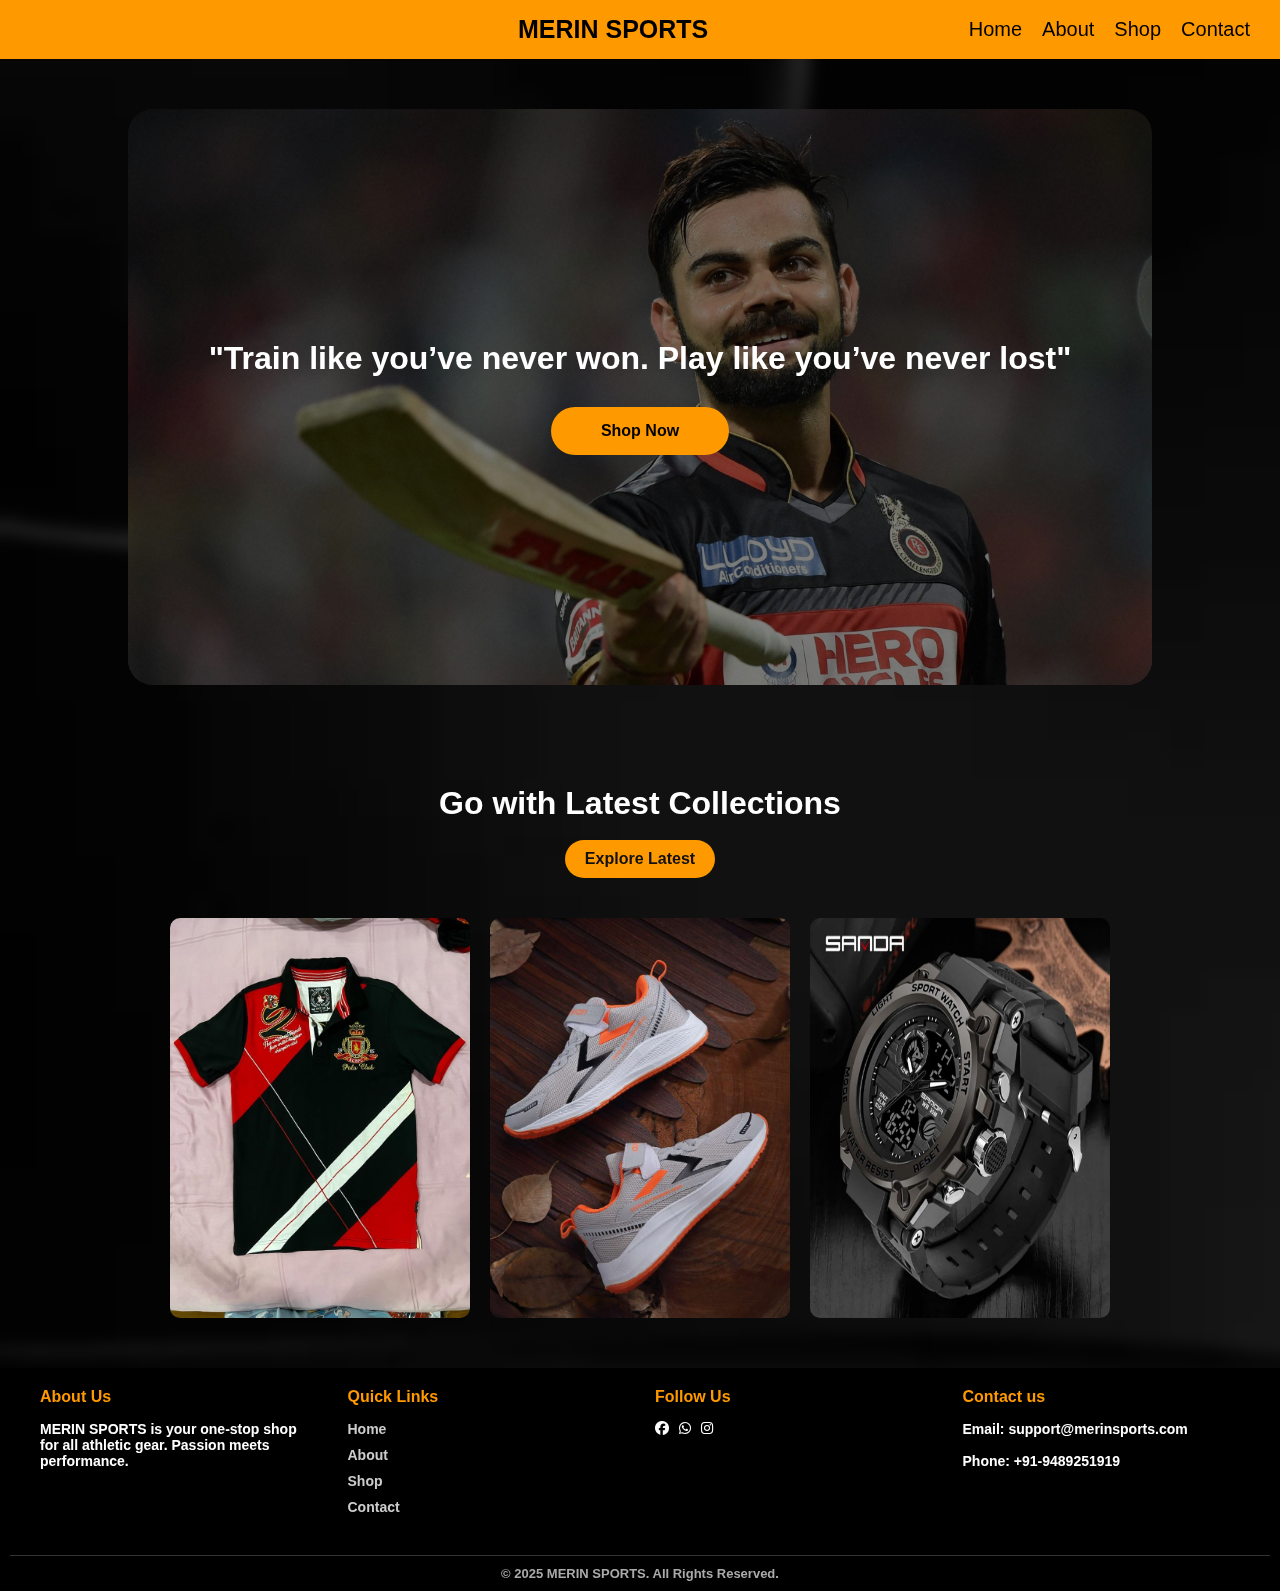
<file: index.html>
<!DOCTYPE html>
<html lang="en">
<head>
  <meta charset="UTF-8">
  <meta name="viewport" content="width=device-width, initial-scale=1">
  <title>Sport Shop</title>
  <link rel="stylesheet" href="style.css">
  <link rel="stylesheet" href="https://cdnjs.cloudflare.com/ajax/libs/font-awesome/6.4.0/css/all.min.css">
</head>
<body>

  <!-- Navi Bar -->
  <header>
    <div class="navbar">
      <div class="logo">MERIN SPORTS</div>
      <nav>
        <ul>
          <li><a href="./index.html">Home</a></li>
          <li><a href="./about.html">About</a></li>
          <li><a href="./shopnow.html">Shop</a></li>
          <li><a href="./contact.html">Contact</a></li>
        </ul>
      </nav>
    </div>
  </header>

  <!-- front pg Section -->
  <section class="frontpg">
    <img src="./virat-kohli.jpg" alt="VK Image">
    <div class="frontimg">
      <h1>"Train like you’ve never won. Play like you’ve never lost"</h1>
      <a href="./shopnow.html" class="shop-btn">Shop Now</a>
    </div>
  </section>

  <!-- Latest Collections Section -->
  <section class="collections">
    <h1>Go with Latest Collections</h1><br>
    <a href="./explorenow.html" class="latest-btn">Explore Latest</a>
    <div class="collection-images">
      <img src="./jersey image.jpg" alt="Item 1">
      <img src="shoe image 001.jpg" alt="Item 2">
      <img src="watch image 01.jpg" alt="Item 3">
    </div>
  </section>

  <!-- Footer -->
  <footer>
    <div class="footer-container">
      <div class="footer-section">
        <h3>About Us</h3>
        <p>MERIN SPORTS is your one-stop shop for all athletic gear. Passion meets performance.</p>
      </div>
      
      <div class="footer-section">
        <h3>Quick Links</h3>
        <ul>
          <li><a href="./index.html">Home</a></li>
          <li><a href="./about.html">About</a></li>
          <li><a href="./shopnow.html">Shop</a></li>
          <li><a href="./contact.html">Contact</a></li>
        </ul>
      </div>

      <div class="footer-section">
        <h3>Follow Us</h3>
        <div class="icon">
          <i class="fab fa-facebook"></i>
          <i class="fab fa-whatsapp"></i>
          <i class="fab fa-instagram"></i> 
      </div>
    </div>

      <div class="footer-section">
        <h3>Contact us</h3>
        <p>Email: support@merinsports.com</p><br>
        <p>Phone: +91-9489251919</p>
      </div>
      </div>

    <div class="footer-bottom">
      <p>&copy; 2025 MERIN SPORTS. All Rights Reserved.</p>
    </div>
  </footer>

</body>
</html>
</file>
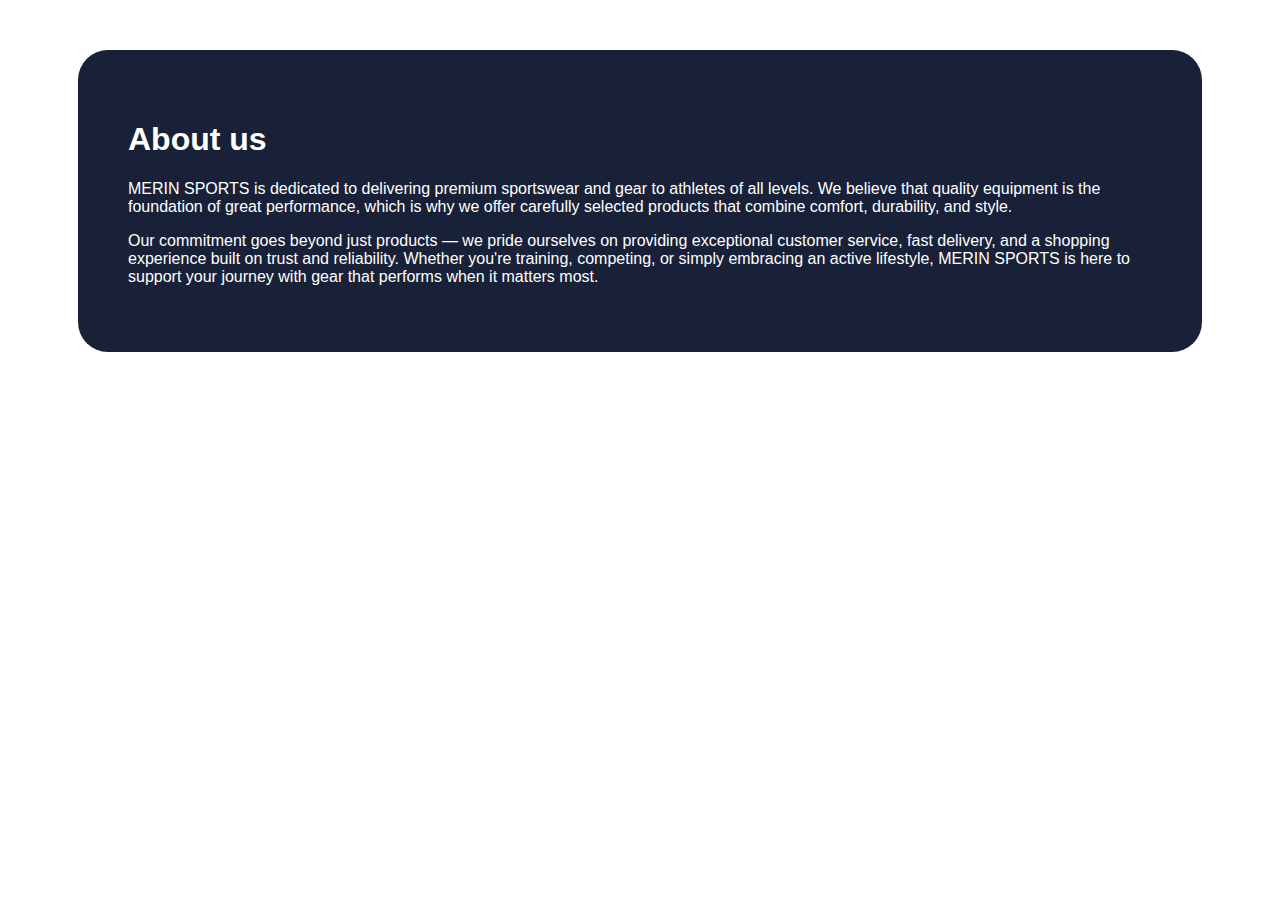
<file: about.html>
<!DOCTYPE html>
<html lang="en">
<head>
  <meta charset="UTF-8" />
  <meta name="viewport" content="width=device-width, initial-scale=1.0"/>
  <title>About - MERIN SPORTS</title>
  <style>
    body {
      font-family: Arial, sans-serif;
      margin: 0;
      padding: 0;
    }

    .about-container {
      background:url('./bg\ 04.jpg');
      color: white;
      background-position: center;
      padding: 50px;
      border-radius: 30px;
      width: 80%;
      margin : 50px auto;
    }
  </style>
</head>
<body>

  <div class="about-container">
    <h1>About us</h1>
    <p>MERIN SPORTS is dedicated to delivering premium sportswear and gear to athletes of all levels. We believe that quality equipment is the foundation of great performance, which is why we offer carefully selected products that combine comfort, durability, and style.</p>
    <p>Our commitment goes beyond just products — we pride ourselves on providing exceptional customer service, fast delivery, and a shopping experience built on trust and reliability. Whether you're training, competing, or simply embracing an active lifestyle, MERIN SPORTS is here to support your journey with gear that performs when it matters most.</p>
  </div>

</body>
</html>
</file>
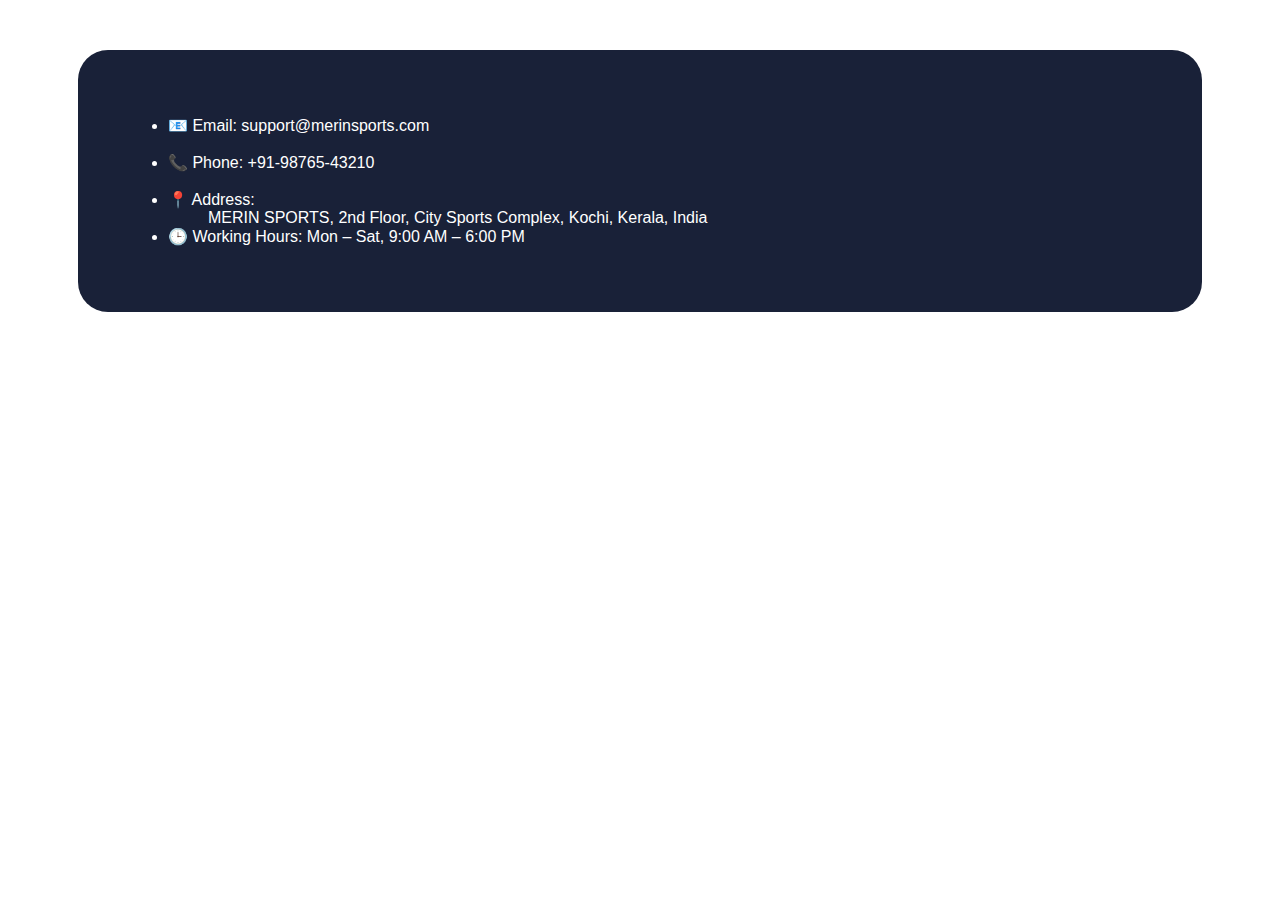
<file: contact.html>
<!DOCTYPE html>
<html lang="en">
<head>
  <meta charset="UTF-8" />
  <meta name="viewport" content="width=device-width, initial-scale=1.0"/>
  <title>About - MERIN SPORTS</title>
  <style>
    body {
      font-family: Arial, sans-serif;
      margin: 0;
      padding: 0;
    }

    .about-container {
      background:url('./bg\ 04.jpg');
      color: white;
      background-position: center;
      padding: 50px;
      border-radius: 30px;
      width: 80%;
      margin : 50px auto;
    }
  </style>
</head>
<body>
    <div class="about-container">
        <ul>
            <li>📧 Email: support@merinsports.com</li><br>
            <li>📞 Phone: +91-98765-43210</li><br>
            <li>📍 Address:
                <ul> 
                    MERIN SPORTS, 2nd Floor, City Sports Complex, Kochi, Kerala, India</li>
                </ul>
            <li>🕒 Working Hours: Mon – Sat, 9:00 AM – 6:00 PM</li>
        </ul>
    </div>

</body>
</html>
</file>
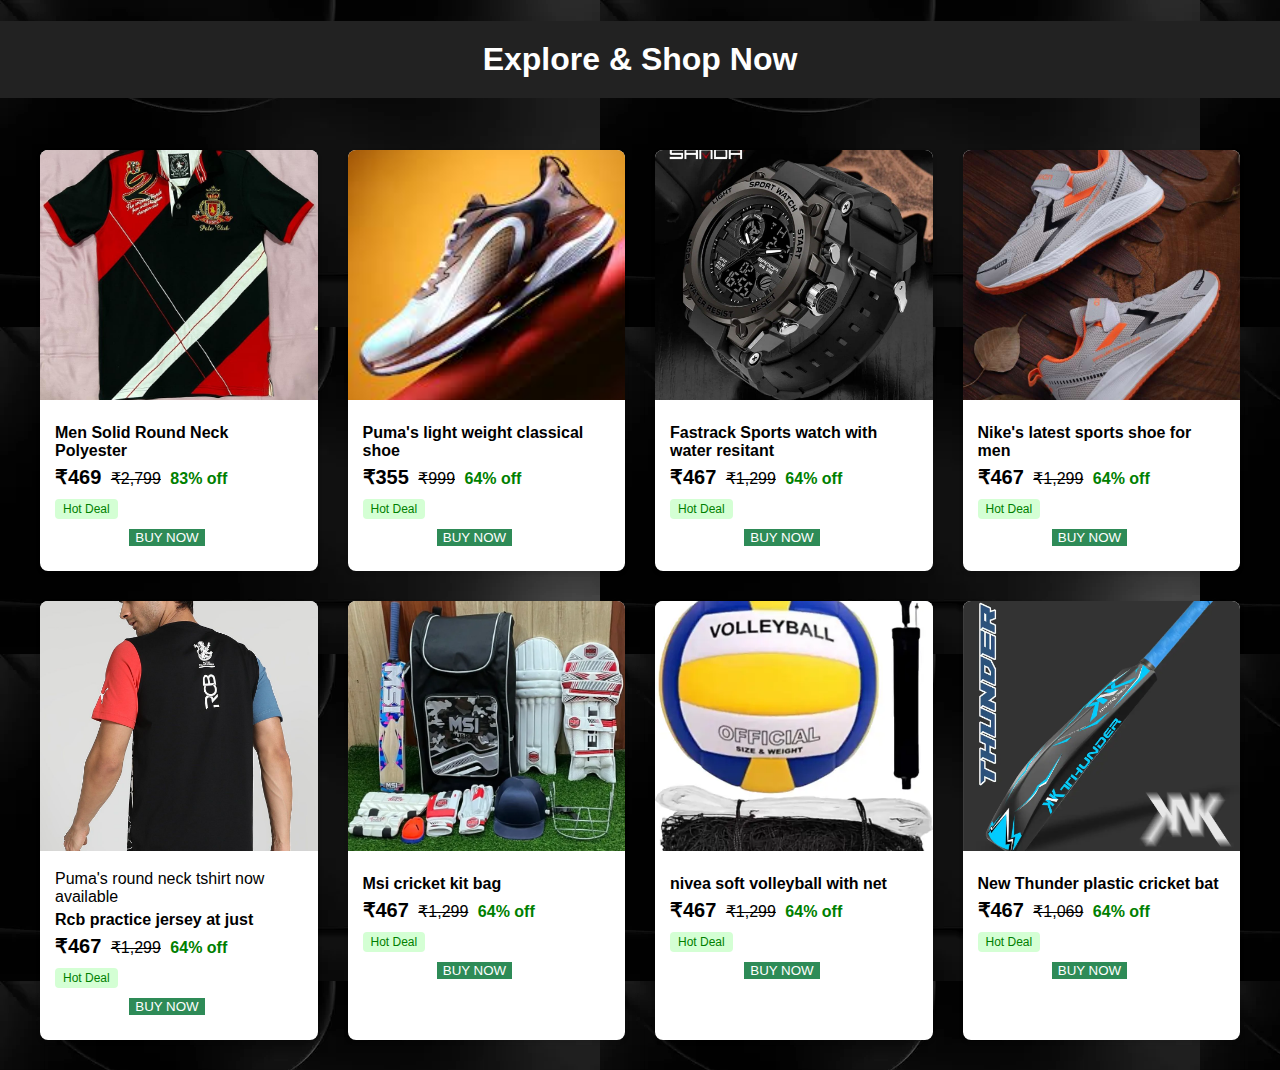
<file: explorenow.html>
<!DOCTYPE html>
<html lang="en">
<head>
  <meta charset="UTF-8" />
  <meta name="viewport" content="width=device-width, initial-scale=1.0"/>
  <title>Shop Now - MERIN SPORTS</title>
  <link rel="stylesheet" href="./shopnow.css">
  <style>
    body{
      
        background:url('./bg\ 05.jpg');
      }
      .product-info{
        color: black;
      }
      .original-price{
        color:black
      }
    
  </style>
</head>
<body>

  <h1>Explore & Shop Now</h1>

  <div class="product-grid">
    <!--01-->
    <div class="product-card">
      <img src="./jersey image.jpg" alt="Jersey 1">
      <div class="product-info">
        <h3>Men Solid Round Neck Polyester</h3>
        <div>
          <span class="price">₹469</span>
          <span class="original-price">₹2,799</span>
          <span class="discount">83% off</span>
        </div>
        <div class="tag">Hot Deal</div>
        <div class="buy"><button>BUY NOW</button></div>
      </div>
    </div>

    <!-- 02 -->
    <div class="product-card">
      <img src="./shoe image 01.jpeg" alt="Jersey 2">
      <div class="product-info">
        <h3>Puma's light weight classical shoe</h3>
        <div>
          <span class="price">₹355</span>
          <span class="original-price">₹999</span>
          <span class="discount">64% off</span>
        </div>
        <div class="tag">Hot Deal</div>
        <div class="buy"><button>BUY NOW</button></div>
      </div>
    </div>

    <!-- 03 -->
    <div class="product-card">
      <img src="./watch image 01.jpg" alt="Jersey 3">
      <div class="product-info">
        <h3>Fastrack Sports watch with water resitant</h3>
        <div>
          <span class="price">₹467</span>
          <span class="original-price">₹1,299</span>
          <span class="discount">64% off</span>
        </div>
        <div class="tag">Hot Deal</div>
        <div class="buy"><button>BUY NOW</button></div>
      </div>
    </div>

    <!-- 04 -->
     <div class="product-card">
      <img src="./shoe image 001.jpg" alt="Jersey 3">
      <div class="product-info">
        <h3>Nike's latest sports shoe for men</h3>
        <div>
          <span class="price">₹467</span>
          <span class="original-price">₹1,299</span>
          <span class="discount">64% off</span>
        </div>
        <div class="tag">Hot Deal</div>
        <div class="buy"><button>BUY NOW</button></div>
      </div>
    </div>

    <!-- 05 -->
     <div class="product-card">
      <img src="./pums tshirt.jpg" alt="Jersey 3">
      <div class="product-info">
        <div class="brand">Puma's round neck tshirt now available</div>
        <h3>Rcb practice jersey at just</h3>
        <div>
          <span class="price">₹467</span>
          <span class="original-price">₹1,299</span>
          <span class="discount">64% off</span>
        </div>
        <div class="tag">Hot Deal</div>
        <div class="buy"><button>BUY NOW</button></div>
      </div>
    </div>

    <!-- 06 -->
    <div class="product-card">
      <img src="./cricket kit image 01.webp" alt="Jersey 3">
      <div class="product-info">
        <h3>Msi cricket kit bag</h3>
        <div>
          <span class="price">₹467</span>
          <span class="original-price">₹1,299</span>
          <span class="discount">64% off</span>
        </div>
        <div class="tag">Hot Deal</div>
        <div class="buy"><button>BUY NOW</button></div>
      </div>
    </div>

    <!-- 07 -->

    <div class="product-card">
      <img src="./volleyball image.webp" alt="Jersey 3">
      <div class="product-info">
        <h3>nivea soft volleyball with net</h3>
        <div>
          <span class="price">₹467</span>
          <span class="original-price">₹1,299</span>
          <span class="discount">64% off</span>
        </div>
        <div class="tag">Hot Deal</div>
        <div class="buy"><button>BUY NOW</button></div>
      </div>
    </div>

    <!-- 08 -->
     <div class="product-card">
      <img src="./bat image.webp" alt="Jersey 3">
      <div class="product-info">
        <h3>New Thunder plastic cricket bat</h3>
        <div>
          <span class="price">₹467</span>
          <span class="original-price">₹1,069</span>
          <span class="discount">64% off</span>
        </div>
        <div class="tag">Hot Deal</div>
        <div class="buy"><button>BUY NOW</button></div>
      </div>
    </div>
  </div>

</body>
</html>
</file>
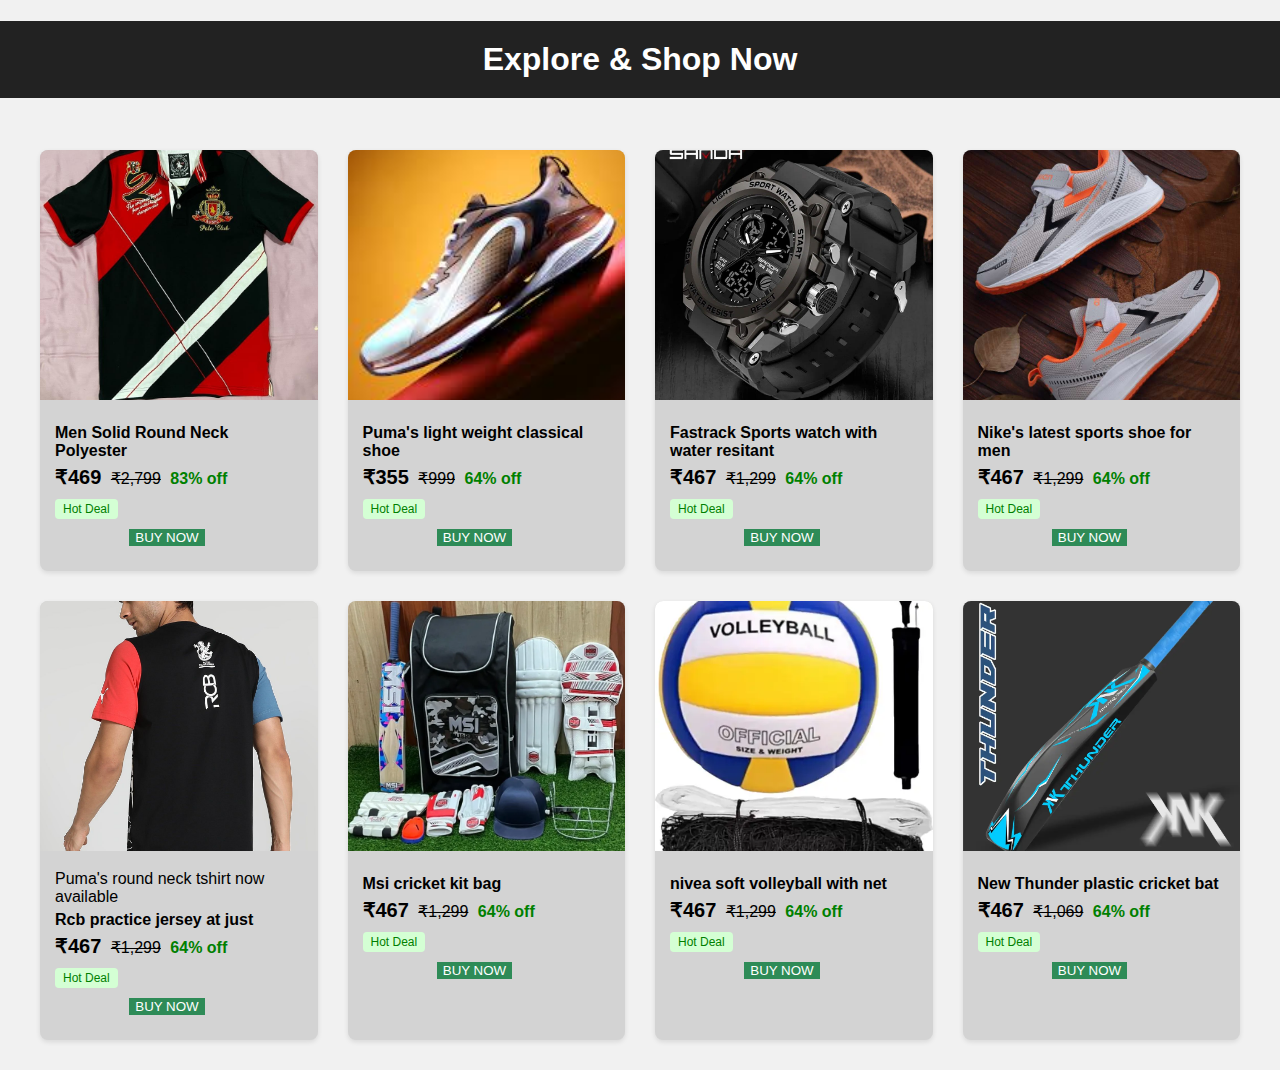
<file: shopnow.html>
<!DOCTYPE html>
<html lang="en">
<head>
  <meta charset="UTF-8" />
  <meta name="viewport" content="width=device-width, initial-scale=1.0"/>
  <title>Shop Now - MERIN SPORTS</title>
  <link rel="stylesheet" href="./shopnow.css">
  <style>
    body{
      .product-card{
        background-color: lightgrey;
      }
      .product-info{
        color: black;
      }
      .original-price{
        color:black
      }
    }
  </style>
</head>
<body>

  <h1>Explore & Shop Now</h1>
  <div class="product-grid">
    <!--01-->
    <div class="product-card">
      <img src="./jersey image.jpg" alt="Jersey 1">
      <div class="product-info">
        <h3>Men Solid Round Neck Polyester</h3>
        <div>
          <span class="price">₹469</span>
          <span class="original-price">₹2,799</span>
          <span class="discount">83% off</span>
        </div>
        <div class="tag">Hot Deal</div>
        <div class="buy"><button>BUY NOW</button></div>
      </div>
    </div>

    <!-- 02 -->
    <div class="product-card">
      <img src="./shoe image 01.jpeg" alt="Jersey 2">
      <div class="product-info">
        <h3>Puma's light weight classical shoe</h3>
        <div>
          <span class="price">₹355</span>
          <span class="original-price">₹999</span>
          <span class="discount">64% off</span>
        </div>
        <div class="tag">Hot Deal</div>
        <div class="buy"><button>BUY NOW</button></div>
      </div>
    </div>

    <!-- 03 -->
    <div class="product-card">
      <img src="./watch image 01.jpg" alt="Jersey 3">
      <div class="product-info">
        <h3>Fastrack Sports watch with water resitant</h3>
        <div>
          <span class="price">₹467</span>
          <span class="original-price">₹1,299</span>
          <span class="discount">64% off</span>
        </div>
        <div class="tag">Hot Deal</div>
        <div class="buy"><button>BUY NOW</button></div>
      </div>
    </div>

    <!-- 04 -->
     <div class="product-card">
      <img src="./shoe image 001.jpg" alt="Jersey 3">
      <div class="product-info">
        <h3>Nike's latest sports shoe for men</h3>
        <div>
          <span class="price">₹467</span>
          <span class="original-price">₹1,299</span>
          <span class="discount">64% off</span>
        </div>
        <div class="tag">Hot Deal</div>
        <div class="buy"><button>BUY NOW</button></div>
      </div>
    </div>

    <!-- 05 -->
     <div class="product-card">
      <img src="./pums tshirt.jpg" alt="Jersey 3">
      <div class="product-info">
        <div class="brand">Puma's round neck tshirt now available</div>
        <h3>Rcb practice jersey at just</h3>
        <div>
          <span class="price">₹467</span>
          <span class="original-price">₹1,299</span>
          <span class="discount">64% off</span>
        </div>
        <div class="tag">Hot Deal</div>
        <div class="buy"><button>BUY NOW</button></div>
      </div>
    </div>

    <!-- 06 -->
    <div class="product-card">
      <img src="./cricket kit image 01.webp" alt="Jersey 3">
      <div class="product-info">
        <h3>Msi cricket kit bag</h3>
        <div>
          <span class="price">₹467</span>
          <span class="original-price">₹1,299</span>
          <span class="discount">64% off</span>
        </div>
        <div class="tag">Hot Deal</div>
        <div class="buy"><button>BUY NOW</button></div>
      </div>
    </div>

    <!-- 07 -->

    <div class="product-card">
      <img src="./volleyball image.webp" alt="Jersey 3">
      <div class="product-info">
        <h3>nivea soft volleyball with net</h3>
        <div>
          <span class="price">₹467</span>
          <span class="original-price">₹1,299</span>
          <span class="discount">64% off</span>
        </div>
        <div class="tag">Hot Deal</div>
        <div class="buy"><button>BUY NOW</button></div>
      </div>
    </div>

    <!-- 08 -->
     <div class="product-card">
      <img src="./bat image.webp" alt="Jersey 3">
      <div class="product-info">
        <h3>New Thunder plastic cricket bat</h3>
        <div>
          <span class="price">₹467</span>
          <span class="original-price">₹1,069</span>
          <span class="discount">64% off</span>
        </div>
        <div class="tag">Hot Deal</div>
        <div class="buy"><button>BUY NOW</button></div>
      </div>
    </div>
  </div>

</body>
</html>
</file>
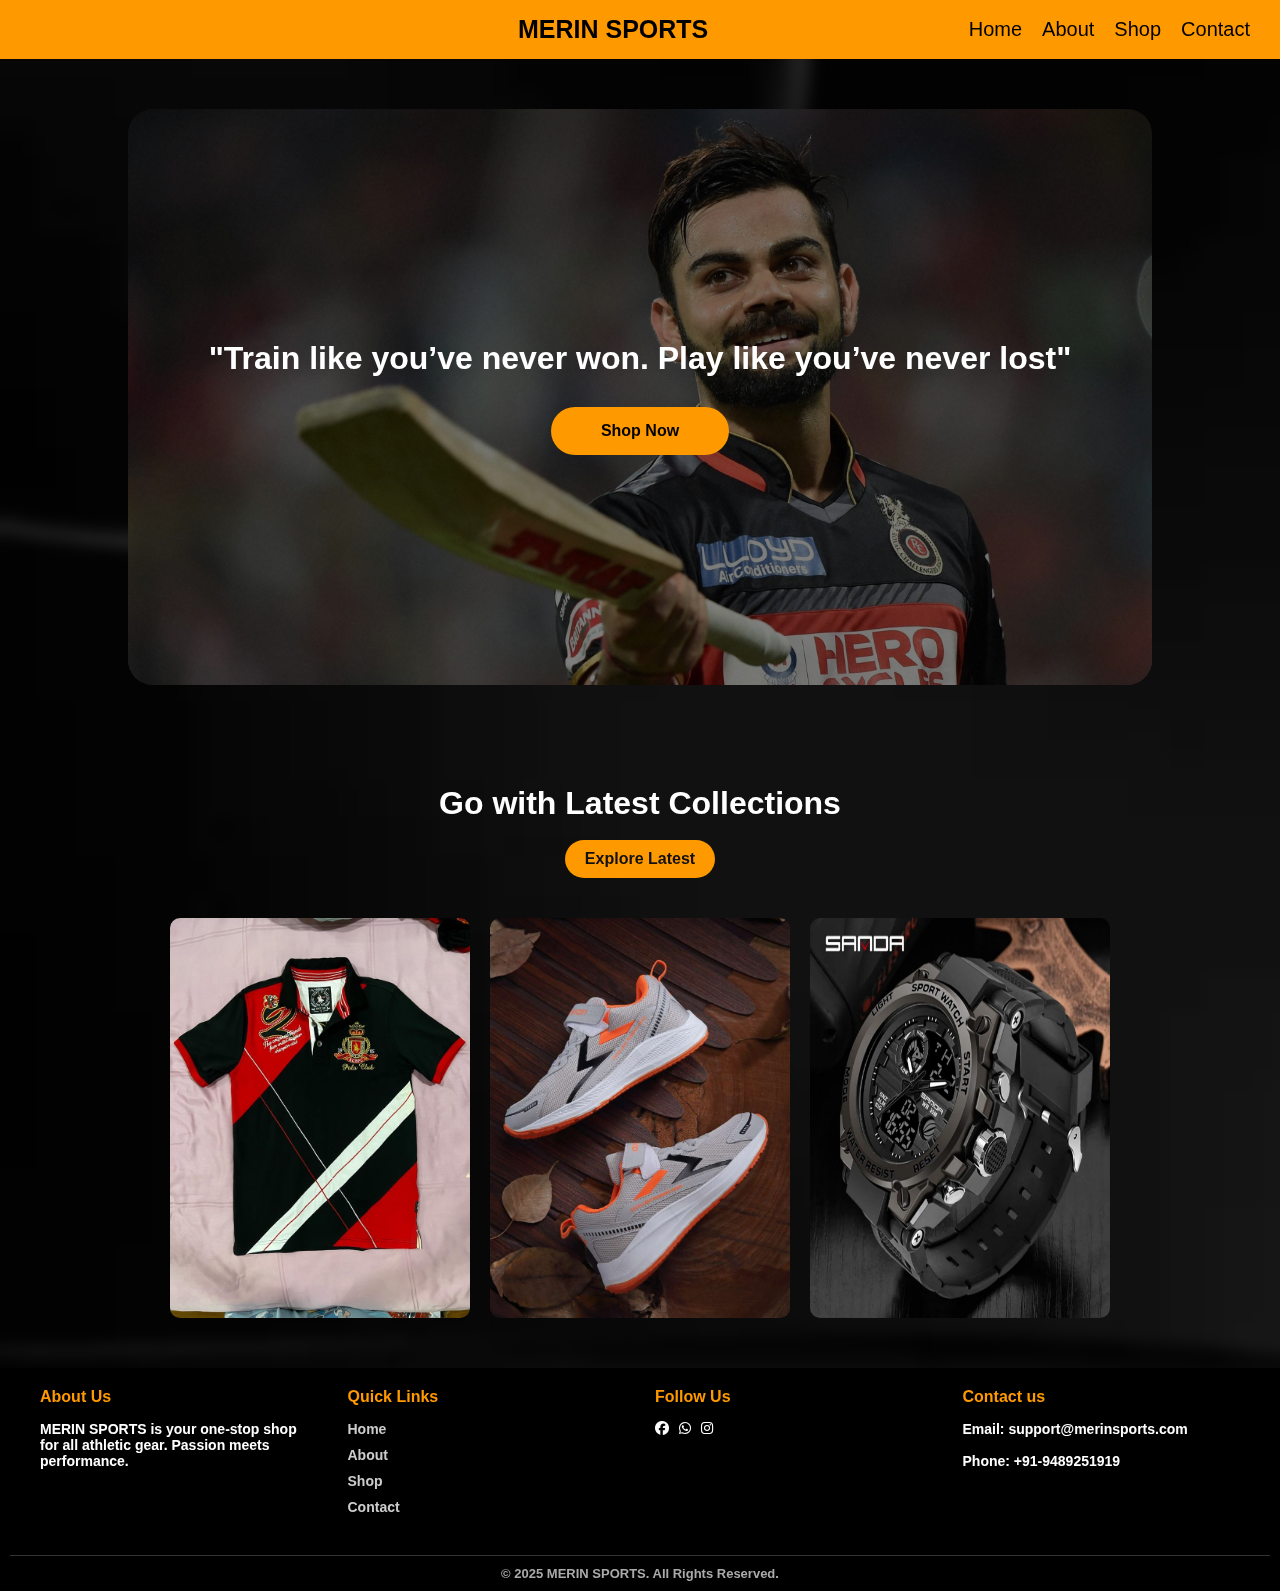
<file: sports.html>
<!DOCTYPE html>
<html lang="en">
<head>
  <meta charset="UTF-8">
  <meta name="viewport" content="width=device-width, initial-scale=1">
  <title>Sport Shop</title>
  <link rel="stylesheet" href="style.css">
  <link rel="stylesheet" href="https://cdnjs.cloudflare.com/ajax/libs/font-awesome/6.4.0/css/all.min.css">
</head>
<body>

  <!-- Navi Bar -->
  <header>
    <div class="navbar">
      <div class="logo">MERIN SPORTS</div>
      <nav>
        <ul>
          <li><a href="./sports.html">Home</a></li>
          <li><a href="./about.html">About</a></li>
          <li><a href="./shopnow.css">Shop</a></li>
          <li><a href="./contact.html">Contact</a></li>
        </ul>
      </nav>
    </div>
  </header>

  <!-- front pg Section -->
  <section class="frontpg">
    <img src="./virat-kohli.jpg" alt="VK Image">
    <div class="frontimg">
      <h1>"Train like you’ve never won. Play like you’ve never lost"</h1>
      <a href="./shopnow.html" class="shop-btn">Shop Now</a>
    </div>
  </section>

  <!-- Latest Collections Section -->
  <section class="collections">
    <h1>Go with Latest Collections</h1><br>
    <a href="./explorenow.html" class="latest-btn">Explore Latest</a>
    <div class="collection-images">
      <img src="./jersey image.jpg" alt="Item 1">
      <img src="shoe image 001.jpg" alt="Item 2">
      <img src="watch image 01.jpg" alt="Item 3">
    </div>
  </section>

  <!-- Footer -->
  <footer>
    <div class="footer-container">
      <div class="footer-section">
        <h3>About Us</h3>
        <p>MERIN SPORTS is your one-stop shop for all athletic gear. Passion meets performance.</p>
      </div>
      
      <div class="footer-section">
        <h3>Quick Links</h3>
        <ul>
          <li><a href="./sports.html">Home</a></li>
          <li><a href="./about.html">About</a></li>
          <li><a href="#">Shop</a></li>
          <li><a href="#">Contact</a></li>
        </ul>
      </div>

      <div class="footer-section">
        <h3>Follow Us</h3>
        <div class="icon">
          <i class="fab fa-facebook"></i>
          <i class="fab fa-whatsapp"></i>
          <i class="fab fa-instagram"></i> 
      </div>
    </div>

      <div class="footer-section">
        <h3>Contact us</h3>
        <p>Email: support@merinsports.com</p><br>
        <p>Phone: +91-9489251919</p>
      </div>
      </div>

    <div class="footer-bottom">
      <p>&copy; 2025 MERIN SPORTS. All Rights Reserved.</p>
    </div>
  </footer>

</body>
</html>
</file>
<file: style.css>
*{
  margin: 0;
  padding: 0;
  box-sizing: border-box;
}
h1{
  color:white;
}
body{
  font-family: Arial, sans-serif;
  background-image: url('./bg\ 05.jpg');
  background-position: center;
  background-size: cover;
  backdrop-filter: blur(7px);
}

/* Header Section*/
header{
  background-color: #f90;
  padding: 15px 30px;
}

.navbar{
  display: flex;
  flex-wrap: wrap;
  justify-content: space-between;
  align-items: center;
}

.navbar .logo{
  font-size: 25px;
  font-weight: bold;
  color: black;
  margin-left: 40%;
}

.navbar ul{
  list-style: none;
  display: flex;
  gap: 20px;
  font-size: 20px;

}

.navbar ul li a{
  color: black;
  text-decoration: none;

}

.navbar ul li a:hover {
  text-decoration-line: underline;
}
/* frontpg Section */
.frontpg{
  display: flex;
  max-width: 80%;
  margin: 50px auto;
  position: relative;
  border-radius: 25px;
  overflow: hidden;
}

.frontpg img{
  width: 100%;
  height: 100%;
  object-fit: cover;
}

.frontimg{
  position: absolute;
  top: 0;
  left: 0;
  width: 100%;
  height: 100%;
  background: rgba(0, 0, 0, 0.5);
  color: white;
  display: flex;
  flex-direction: column;
  justify-content: center;
  align-items: center;
  text-align: center;
  padding: 20px;
}

.frontimg h1{
  font-size: 2rem;
  margin-bottom: 30px;
  padding: 0px 20px;
}

.shop-btn{
  background-color: #f90;
  color: black;
  padding: 15px 50px;
  border-radius: 55px;
  text-decoration: none;
  transition: 0.3s ease;
  font-weight: bold;
}

.shop-btn:hover{
  background-color: seagreen;  
  color: white;             
  transform: scale(1.05);    

}

/* Collections */
.collections{
  text-align: center;
  padding: 50px 20px;
}

.collections h2{
  font-size: 20px;
  margin-bottom: 90px;
}

.latest-btn{
  background-color: #f90;
  color: #111;
  font-weight: bold;
  text-decoration: none;
  padding: 10px 20px;
  margin-bottom: 20px;
  display: inline-flex;
  border-radius: 20px;
}

.latest-btn:hover{
  background-color: seagreen;  
  color: white;             
  transform: scale(1.05);    
}

/* Collection Imags */
.collection-images{
  display: flex;
  justify-content: center;
  gap: 20px;
  margin-top: 20px;
  flex-wrap: wrap;
}

.collection-images img{
  width: 100%;
  max-width: 300px;
  border-radius: 10px;
}

 /*footer section*/

footer{
  background-color: black;
  color: white;
  font-weight: bold;
  padding: 20px 10px 10px;
  font-size: 14px;
}

.footer-container{
  display: flex;
  flex-wrap: wrap;
  justify-content: space-between;
  gap: 30px;
  max-width: 1200px;
  margin :auto;
}

.footer-section{
  flex: 20px;
}

.footer-section h3{
  margin-bottom: 15px;
  font-size: 16px;
  color: #f90;
}

.footer-section ul{
  list-style: none;
  padding: 0;
}

.footer-section ul li{
  margin-bottom: 10px;
}

.footer-section ul li a{
  color: #ccc;
  text-decoration: none;
}

.footer-section ul li a:hover{
  color: grey;
}

.icon{
  display: flex;
  gap: 10px;
}

.footer-bottom{
  text-align: center;
  margin-top: 30px;
  border-top: 1px solid #333;
  padding-top: 10px;
  font-size: 13px;
  color: #aaa;
}
</file>
<file: shopnow.css>
body {
      font-family: Arial, sans-serif;
      margin: 0;
      background-color: #f1f1f1;
    }

    h1 {
      text-align: center;
      padding: 20px;
      background-color: #222;
      color: white;
    }

    .product-grid {
      display: grid;
      grid-template-columns: repeat(auto-fill, minmax(230px, 1fr));
      gap: 30px;
      padding: 30px;
      max-width: 1200px;
      margin: auto;
    }

    .product-card {
      background-color: white;
      border-radius: 8px;
      box-shadow: 0 2px 5px rgba(0,0,0,0.1);
      overflow: hidden;
      transition: transform 0.2s ease;
    }

    .product-card:hover {
      transform: translateY(-5px);
    }

    .product-card img {
      width: 100%;
      height: 250px;
      object-fit: cover;
    }

    .product-info {
      padding: 15px;
    }

    .product-info h3 {
      margin: 5px 0;
      font-size: 16px;
    }

    .price {
      font-weight: bold;
      font-size: 20px;
    }

    .original-price {
      text-decoration: line-through;
      margin-left: 5px;
    }

    .discount {
      color: green;
      margin-left: 5px;
      font-weight: bold;
    }

    .tag {
      background-color: #d4ffd4;
      color: green;
      display: inline-block;
      padding: 3px 8px;
      font-size: 12px;
      margin-top: 10px;
      border-radius: 4px;
    }
    
    button{
        margin: 10px  15px;
        margin-left: 30%;
        background-color: seagreen;
        color: white;
        border:none;
    }
</file>
